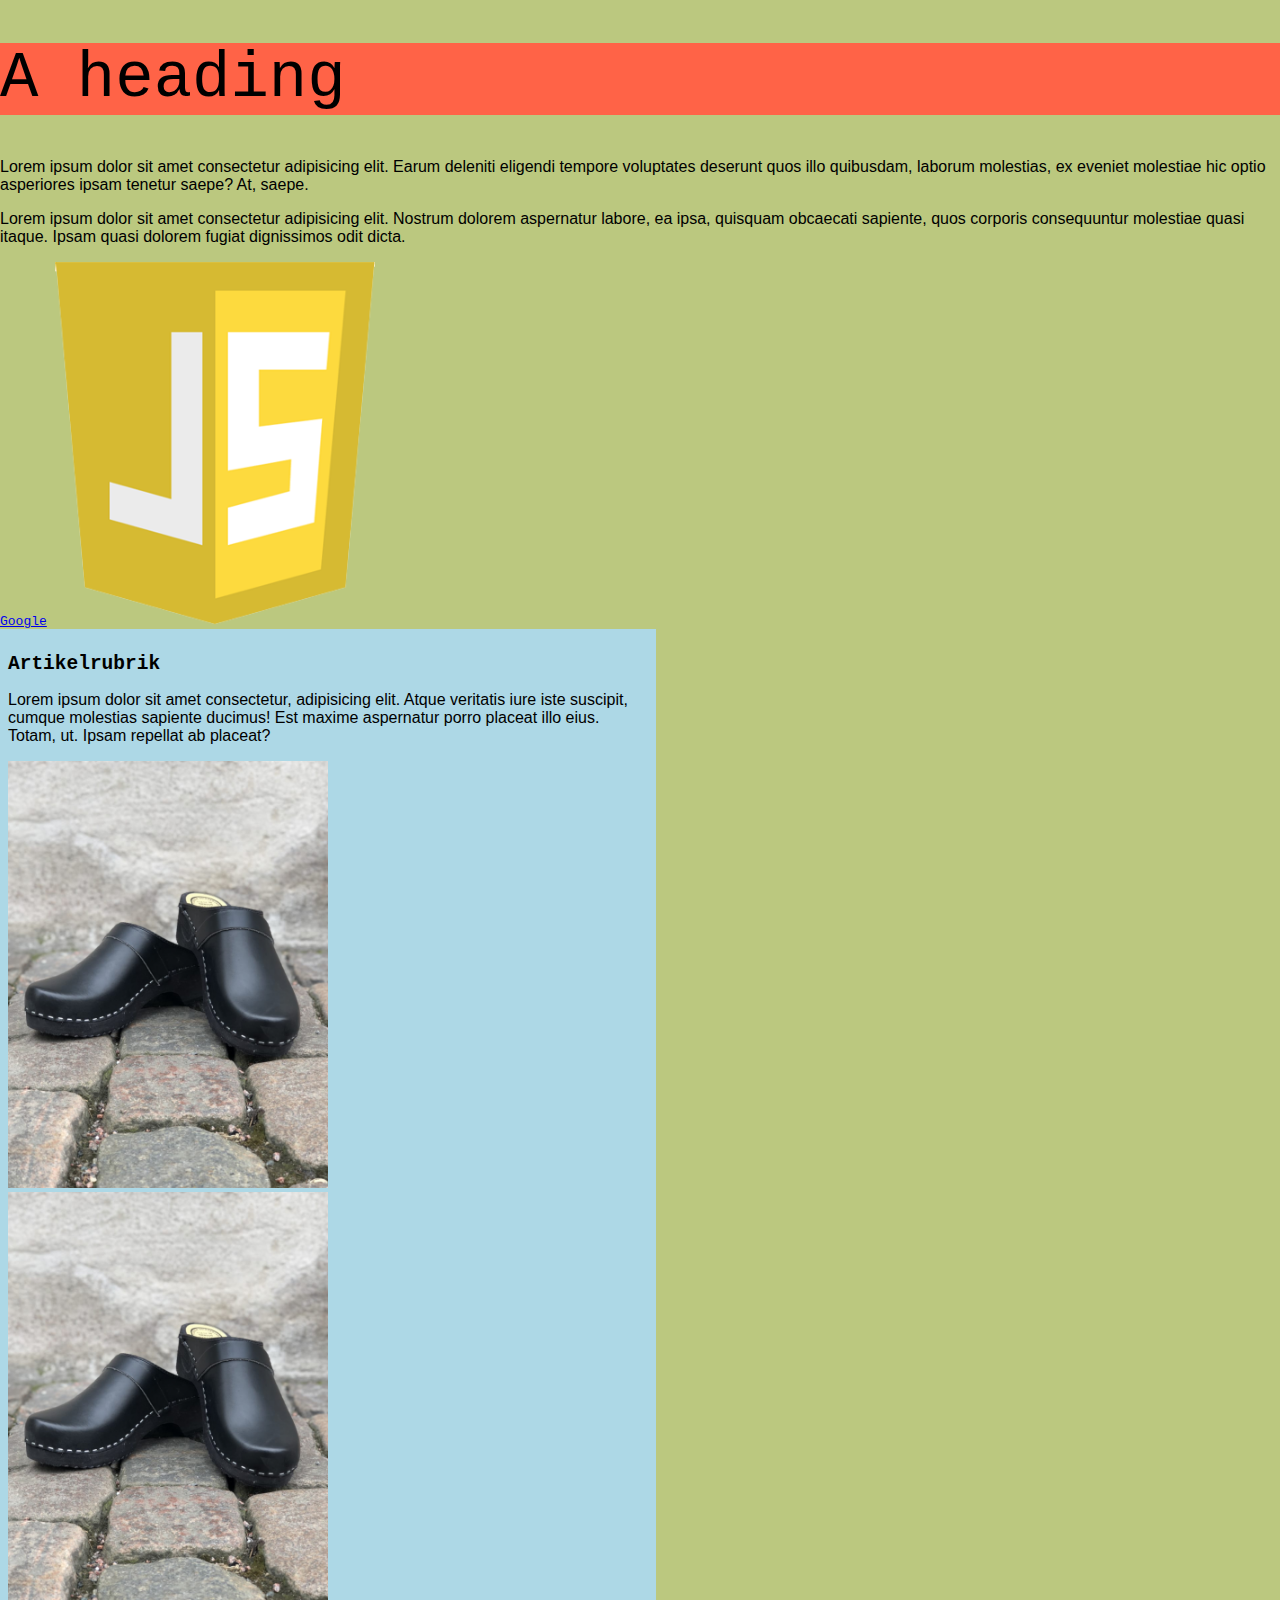
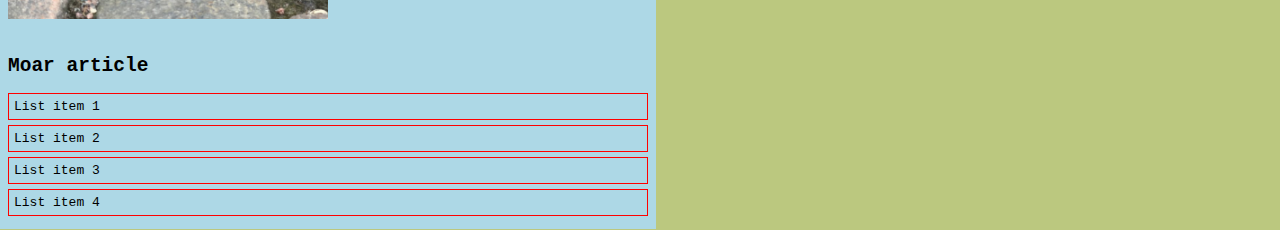
<file: dag-1/html5/index.html>
<!DOCTYPE html>
<html lang="en">
<head>
    <meta charset="UTF-8">
    <meta name="viewport" content="width=device-width, initial-scale=1.0">
    <link rel="stylesheet" href="style.css">
    <title>Hello world</title>
</head>
<body>
    <h1>A heading</h1>

    <p>Lorem ipsum dolor sit amet consectetur adipisicing elit. Earum deleniti eligendi tempore voluptates deserunt quos illo quibusdam, laborum molestias, ex eveniet molestiae hic optio asperiores ipsam tenetur saepe? At, saepe.</p>

    <p>Lorem ipsum dolor sit amet consectetur adipisicing elit. Nostrum dolorem aspernatur labore, ea ipsa, quisquam obcaecati sapiente, quos corporis consequuntur molestiae quasi itaque. Ipsam quasi dolorem fugiat dignissimos odit dicta.</p>

    <a href="https://google.com">Google</a>

    <img id="jsLogo" src="js-logo.png" alt="The JavaScript logotype">

    <article>
        <h2>Artikelrubrik</h2>

        <p>Lorem ipsum dolor sit amet consectetur, adipisicing elit. Atque veritatis iure iste suscipit, cumque molestias sapiente ducimus! Est maxime aspernatur porro placeat illo eius. Totam, ut. Ipsam repellat ab placeat?</p>

        <img class="traskor" src="traskorjpg.jpg" alt="A pair of shoes">
        
        <img class="traskor" src="traskorjpg.jpg" alt="A pair of shoes">
    </article>

    <article>
        <h2>Moar article</h2>

        <ul>
            <li>List item 1</li>
            <li>List item 2</li>
            <li>List item 3</li>
            <li>List item 4</li>
        </ul>
    </article>

</body>
</html>
</file>
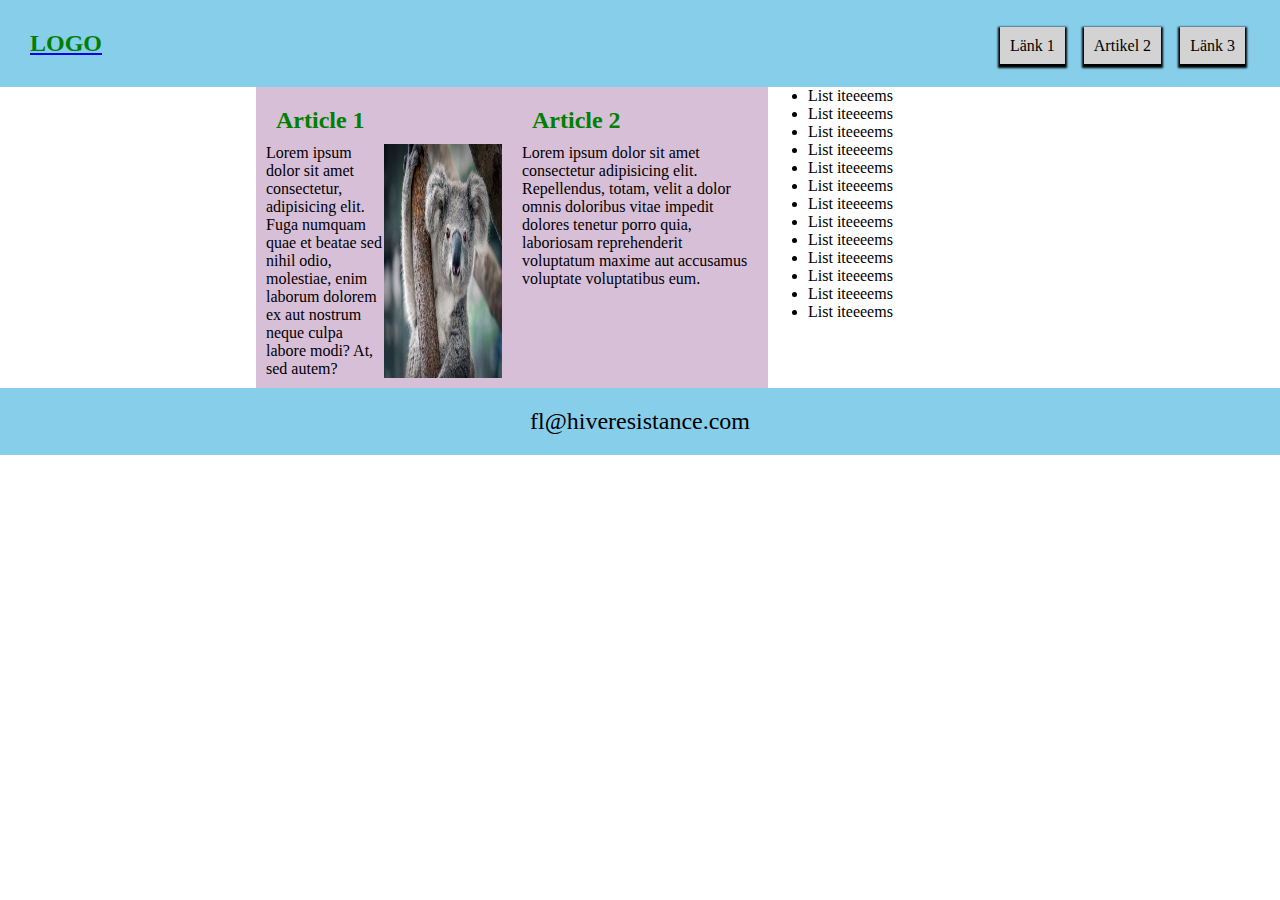
<file: dag-2/flexbox-2/index.html>
<!DOCTYPE html>
<html lang="en">
<head>
    <meta charset="UTF-8">
    <meta name="viewport" content="width=device-width, initial-scale=1.0">
    <link rel="stylesheet" href="style.css">
    <title>Flexbox, again...</title>
</head>
<body>
    <header>
        <a href="#"><h2 >LOGO</h2></a>

        <nav>
            <a href="#">Länk 1</a>
            <a href="#2">Artikel 2</a>
            <a href="#">Länk 3</a>
        </nav>
    </header>

    <div class="container">
        <main>
            <article class="article-one">
                <h2>Article 1</h2>
    
                <p>Lorem ipsum dolor sit amet consectetur, adipisicing elit. Fuga numquam quae et beatae sed nihil odio, molestiae, enim laborum dolorem ex aut nostrum neque culpa labore modi? At, sed autem?</p>
    
                <img src="img/koala.jpg" alt="A cute little koala">
            </article>
    
            <article id="2" class="article-two">
                <h2>Article 2</h2>
    
                <p>Lorem ipsum dolor sit amet consectetur adipisicing elit. Repellendus, totam, velit a dolor omnis doloribus vitae impedit dolores tenetur porro quia, laboriosam reprehenderit voluptatum maxime aut accusamus voluptate voluptatibus eum.</p>
            </article>
        </main>
    
        <aside>
            <ul>
                <li>List iteeeems</li>
                <li>List iteeeems</li>
                <li>List iteeeems</li>
                <li>List iteeeems</li>
                <li>List iteeeems</li>
                <li>List iteeeems</li>
                <li>List iteeeems</li>
                <li>List iteeeems</li>
                <li>List iteeeems</li>
                <li>List iteeeems</li>
                <li>List iteeeems</li>
                <li>List iteeeems</li>
                <li>List iteeeems</li>
            </ul>
        </aside>
    </div>

    <footer>
        <p>fl@hiveresistance.com</p>
    </footer>
</body>
</html>
</file>
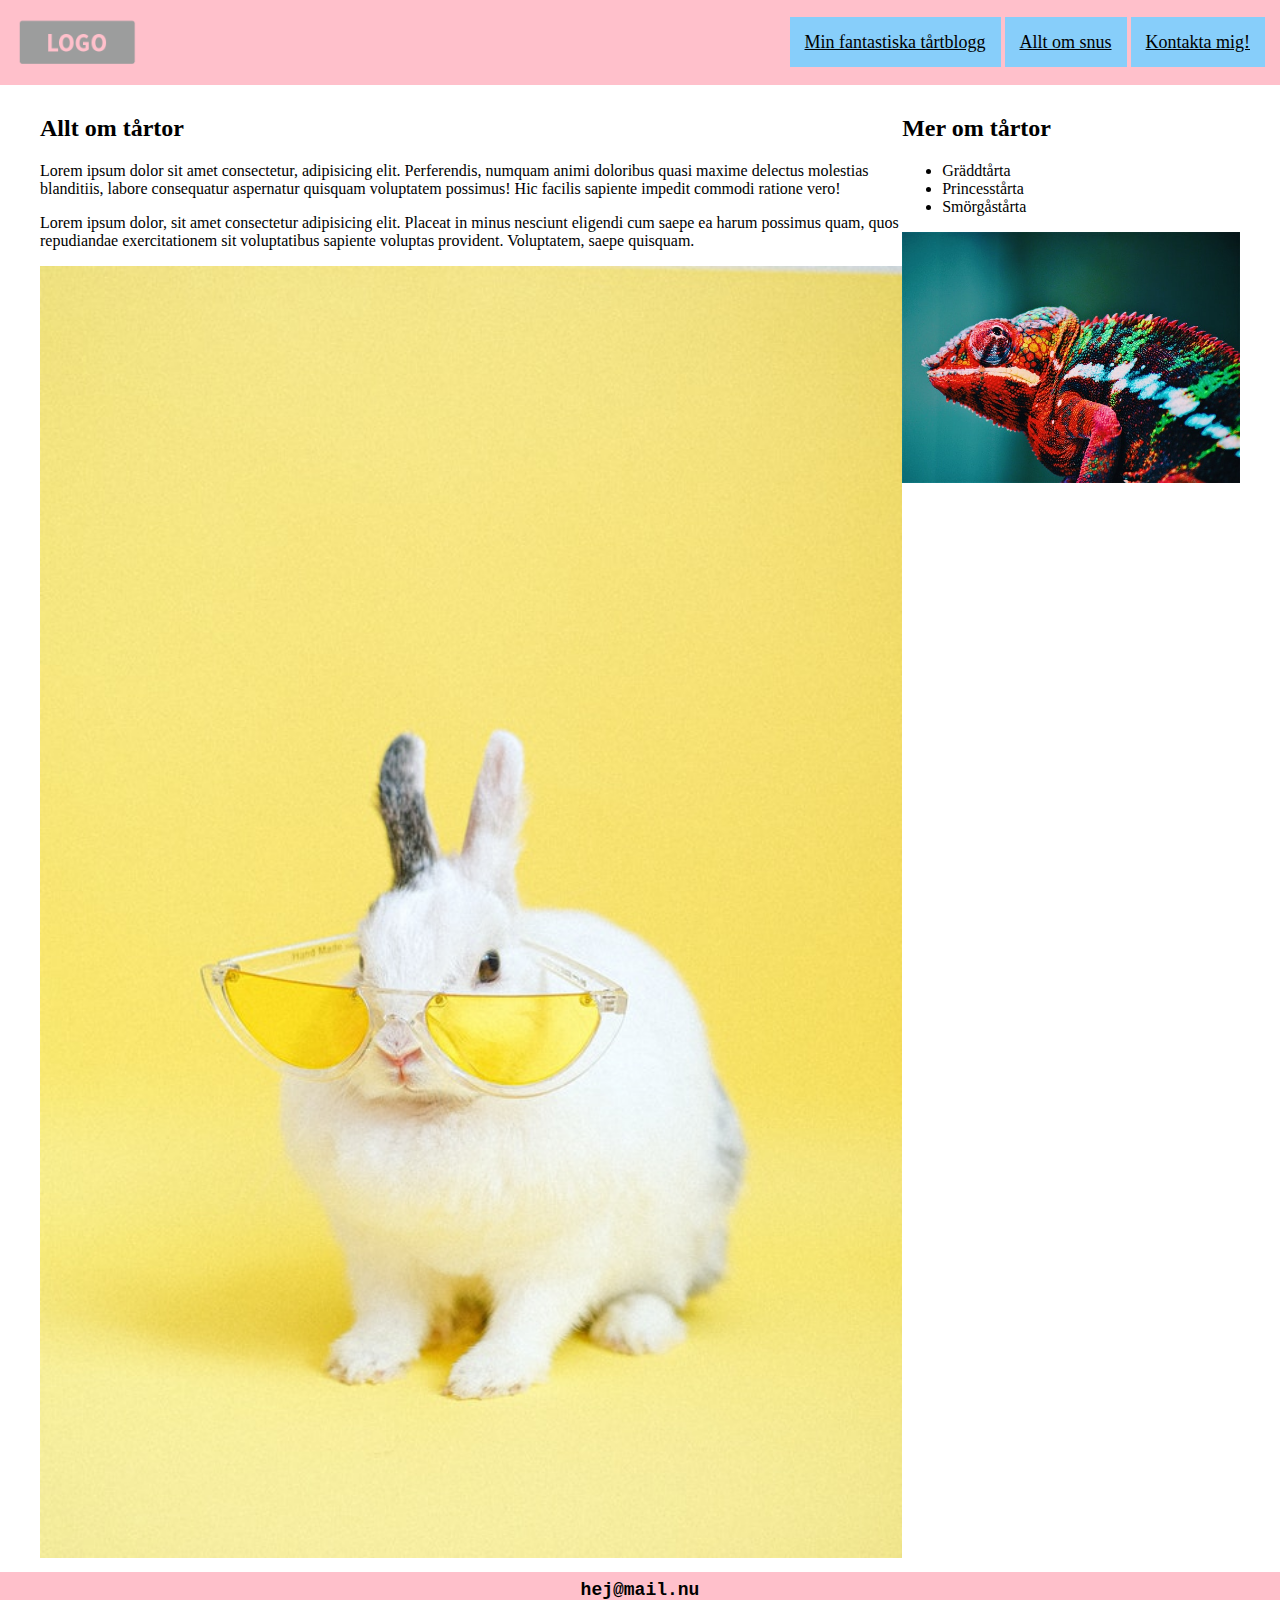
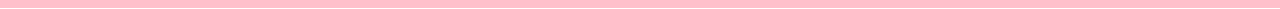
<file: dag-3/media-queries/index.html>
<!DOCTYPE html>
<html lang="en">
<head>
    <meta charset="UTF-8">
    <meta name="viewport" content="width=device-width, initial-scale=1.0">
    <link rel="stylesheet" href="style.css">
    <title>Hello world</title>
</head>
<body>
    <header>
        <a href="index.html">
            <img  class="site-logo" src="../repetition/images/logo-placeholder.png" alt="placeholder logo">
        </a>

        <nav>
            <a href="#">Min fantastiska tårtblogg</a>
            <a href="#">Allt om snus</a>
            <a href="#">Kontakta mig!</a>
        </nav>
    </header>

    <main class="container">
        <article>
            <h2>Allt om tårtor</h2>

            <p>Lorem ipsum dolor sit amet consectetur, adipisicing elit. Perferendis, numquam animi doloribus quasi maxime delectus molestias blanditiis, labore consequatur aspernatur quisquam voluptatem possimus! Hic facilis sapiente impedit commodi ratione vero!</p>

            <p>Lorem ipsum dolor, sit amet consectetur adipisicing elit. Placeat in minus nesciunt eligendi cum saepe ea harum possimus quam, quos repudiandae exercitationem sit voluptatibus sapiente voluptas provident. Voluptatem, saepe quisquam.</p>

            <img src="../repetition/images/bird-with-glasses.jpg" alt="Rabbit with sunglasses">
        </article>

        <aside>
            <h2>Mer om tårtor</h2>

            <ul>
                <li>Gräddtårta</li>
                <li>Princesstårta</li>
                <li>Smörgåstårta</li>
            </ul>

            <img src="../repetition/images/chameleon.jpg" alt="A cool chameleon">
        </aside>
    </main>

    <footer>
        <p>hej@mail.nu</p>
    </footer>
</body>
</html>
</file>
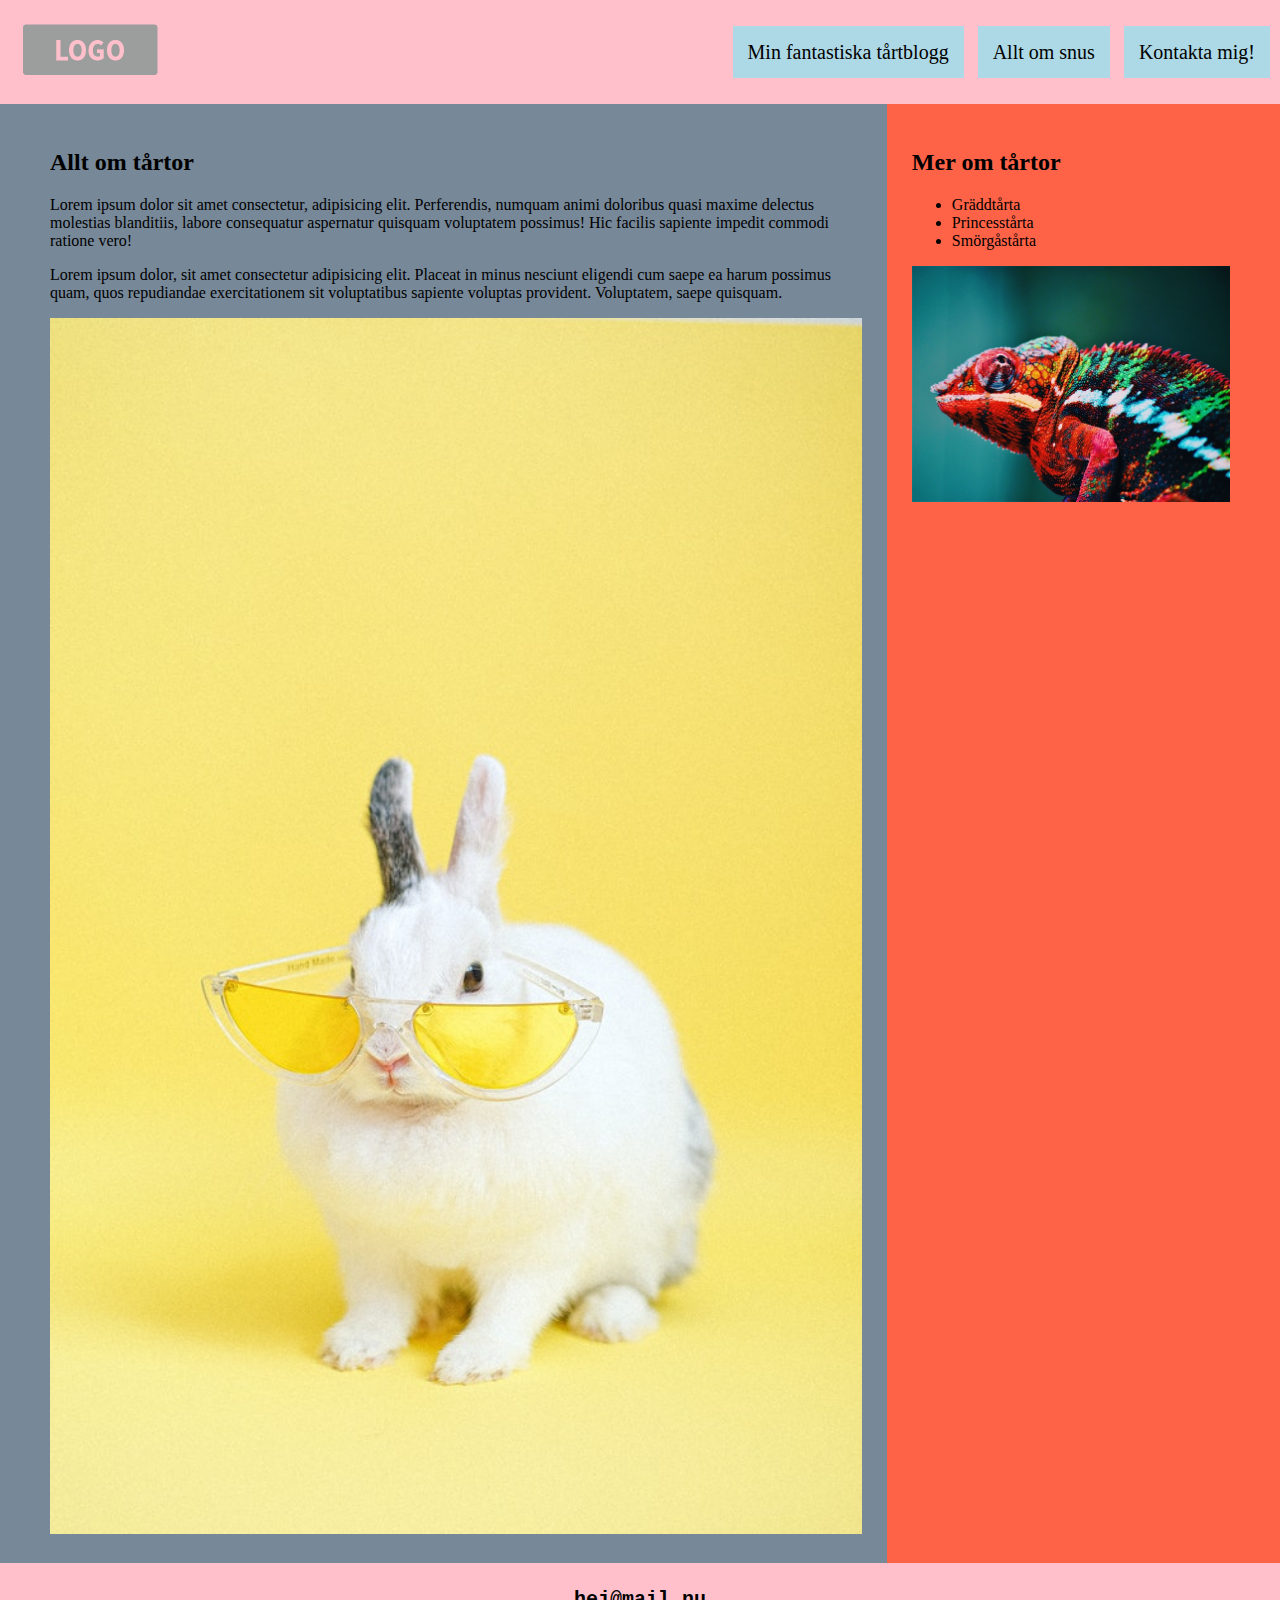
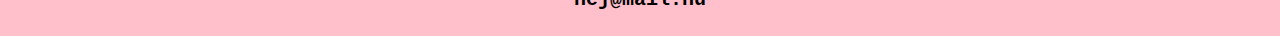
<file: dag-3/repetition/index.html>
<!DOCTYPE html>
<html lang="en">
<head>
    <meta charset="UTF-8">
    <meta name="viewport" content="width=device-width, initial-scale=1.0">
    <link rel="stylesheet" href="style.css">
    <title>Hello world</title>
</head>
<body>
    <header>
        <a href="index.html">
            <img  class="site-logo" src="images/logo-placeholder.png" alt="placeholder logo">
        </a>

        <nav>
            <a href="#">Min fantastiska tårtblogg</a>
            <a href="#">Allt om snus</a>
            <a href="#">Kontakta mig!</a>
        </nav>
    </header>

    <main class="container">
        <article>
            <h2>Allt om tårtor</h2>

            <p>Lorem ipsum dolor sit amet consectetur, adipisicing elit. Perferendis, numquam animi doloribus quasi maxime delectus molestias blanditiis, labore consequatur aspernatur quisquam voluptatem possimus! Hic facilis sapiente impedit commodi ratione vero!</p>

            <p>Lorem ipsum dolor, sit amet consectetur adipisicing elit. Placeat in minus nesciunt eligendi cum saepe ea harum possimus quam, quos repudiandae exercitationem sit voluptatibus sapiente voluptas provident. Voluptatem, saepe quisquam.</p>

            <img src="images/bird-with-glasses.jpg" alt="Rabbit with sunglasses">
        </article>

        <aside>
            <h2>Mer om tårtor</h2>

            <ul>
                <li>Gräddtårta</li>
                <li>Princesstårta</li>
                <li>Smörgåstårta</li>
            </ul>

            <img src="images/chameleon.jpg" alt="A cool chameleon">
        </aside>
    </main>

    <footer>
        <p>hej@mail.nu</p>
    </footer>
</body>
</html>
</file>
<file: dag-1/html5/style.css>
body {
    background-color: rgb(187, 200, 127);
    font-family: monospace;
    margin: 0;
}

h1 {
    font-weight: lighter;
    font-size: 64px;
    background-color: tomato;
}

p   {
    font-family: 'Franklin Gothic Medium', 'Arial Narrow', Arial, sans-serif;
}

article {
    width: 50%;
    background-color: lightblue;
    padding: 8px;
}

.traskor {
    width: 50%;
}

#jsLogo {
    width: 25%;
}

ul {
    padding: 0;
    margin: 0;
    list-style: none;
}

ul li {
    /* background-color: red; */
    border: 1px solid red;
    padding: 5px;
    margin-top: 5px;
    margin-bottom: 5px;
}
</file>
<file: dag-2/flexbox-2/style.css>
* {
    margin: 0;
}

header {
    background-color: skyblue;
    display: flex;
    justify-content: space-between;
    align-items: baseline;
    padding: 20px;
}

h2 {
    margin: 10px;
    color: green;
}

nav a {
    text-decoration: none;
    background-color: lightgray;
    color: black;
    padding: 10px;
    /* border: 2px solid black; */
    box-shadow: 0px 2px 2px 2px black;
    margin-right: 15px;
}

.container {
    display: flex;
    /* max-width: 1200px; */
    justify-content: center;
    /* flex-direction: row-reverse; */
}

main {
    background-color: thistle;
    display: flex;
    width: 40%;
    align-items: flex-start;
}

main article {
    padding: 10px;
    display: flex;
    flex-wrap: wrap;
    width: 50%;
}

article h2 {
    width: 100%;
}

.article-one p {
    width: 50%;
}

article img {
    width: 50%;
}

aside {
    width: 20%;
}

footer  {
    background-color: skyblue;
    font-size: 24px;
    font-weight: 800 bolder;
    text-align: center;
    padding: 20px;
}
</file>
<file: dag-3/media-queries/style.css>
/* All kod innan första media queryn gäller skärmar upp till 720px */
html, body {
    margin: 0;
}

header {
    background-color: pink;
}

header a {
    width: 100%;
    display: block;
}

header .site-logo {
    display: block;
    width: 40%;
    margin: auto;
}

nav {
    padding: 10px;
}

nav a {
    display: block;
    text-align: center;
    width: 80%;
    margin: auto;
    background-color: lightskyblue;
    color: black;
    font-size: 18px;
    padding: 6px;
    margin-bottom: 5px;
}

.container img {
    width: 100%;
}

.container {
    padding: 10px;
}

footer {
    background-color: pink;
    padding: 8px;
}

footer p {
    margin: 0;
    font-family: monospace;
    font-weight: 600;
    font-size: 18px;
    text-align: center;
}

/* Dessa regler gäller bara OM skärmen är större än 720 pixlar */
@media only screen and (min-width: 720px) {
    header {
        display: flex;
        justify-content: space-between;
        align-items: center;
    }

    header a {
        display: inline;
        width: 30%;
    }

    header .site-logo {
        margin: 0;
        width: 40%;
    }

    header nav {
        padding: 15px;
    }

    nav a {
        display: inline;
        padding: 15px;
        /* margin-right: 10px; */
    }
}

@media only screen and (min-width: 1000px) {
    .container {
        display: flex;
        max-width: 1200px;
        margin: auto;
    }
}
</file>
<file: dag-3/repetition/style.css>
html, body {
    margin: 0;
}

header {
    display: flex;
    justify-content: space-between;
    align-items: center;
    background-color: pink;
}

.site-logo {
    width: 50%;
}

nav a {
    color: black;
    font-size: 20px;
    padding: 15px;
    background-color: lightblue;
    margin-right: 10px;
    text-decoration: none;
}

nav a:hover {
    background-color: rgb(200, 222, 229);
}

.container {
    display: flex;
}

.container img {
    width: 100%;
}

article {
    padding: 25px 25px 25px 50px;
    /* margin-left: 30px;
    margin-right: 15px; */
    background-color: lightslategray;
}

aside {
    padding: 25px 50px 25px 25px;
    /* margin-left: 15px;
    margin-right: 30px; */
    background-color: tomato;
}

footer {
    background-color: pink;
    padding: 25px;
}

footer p {
    text-align: center;
    font-size: 20px;
    font-family: monospace;
    font-weight: 600;
    margin: 0;
}
</file>
